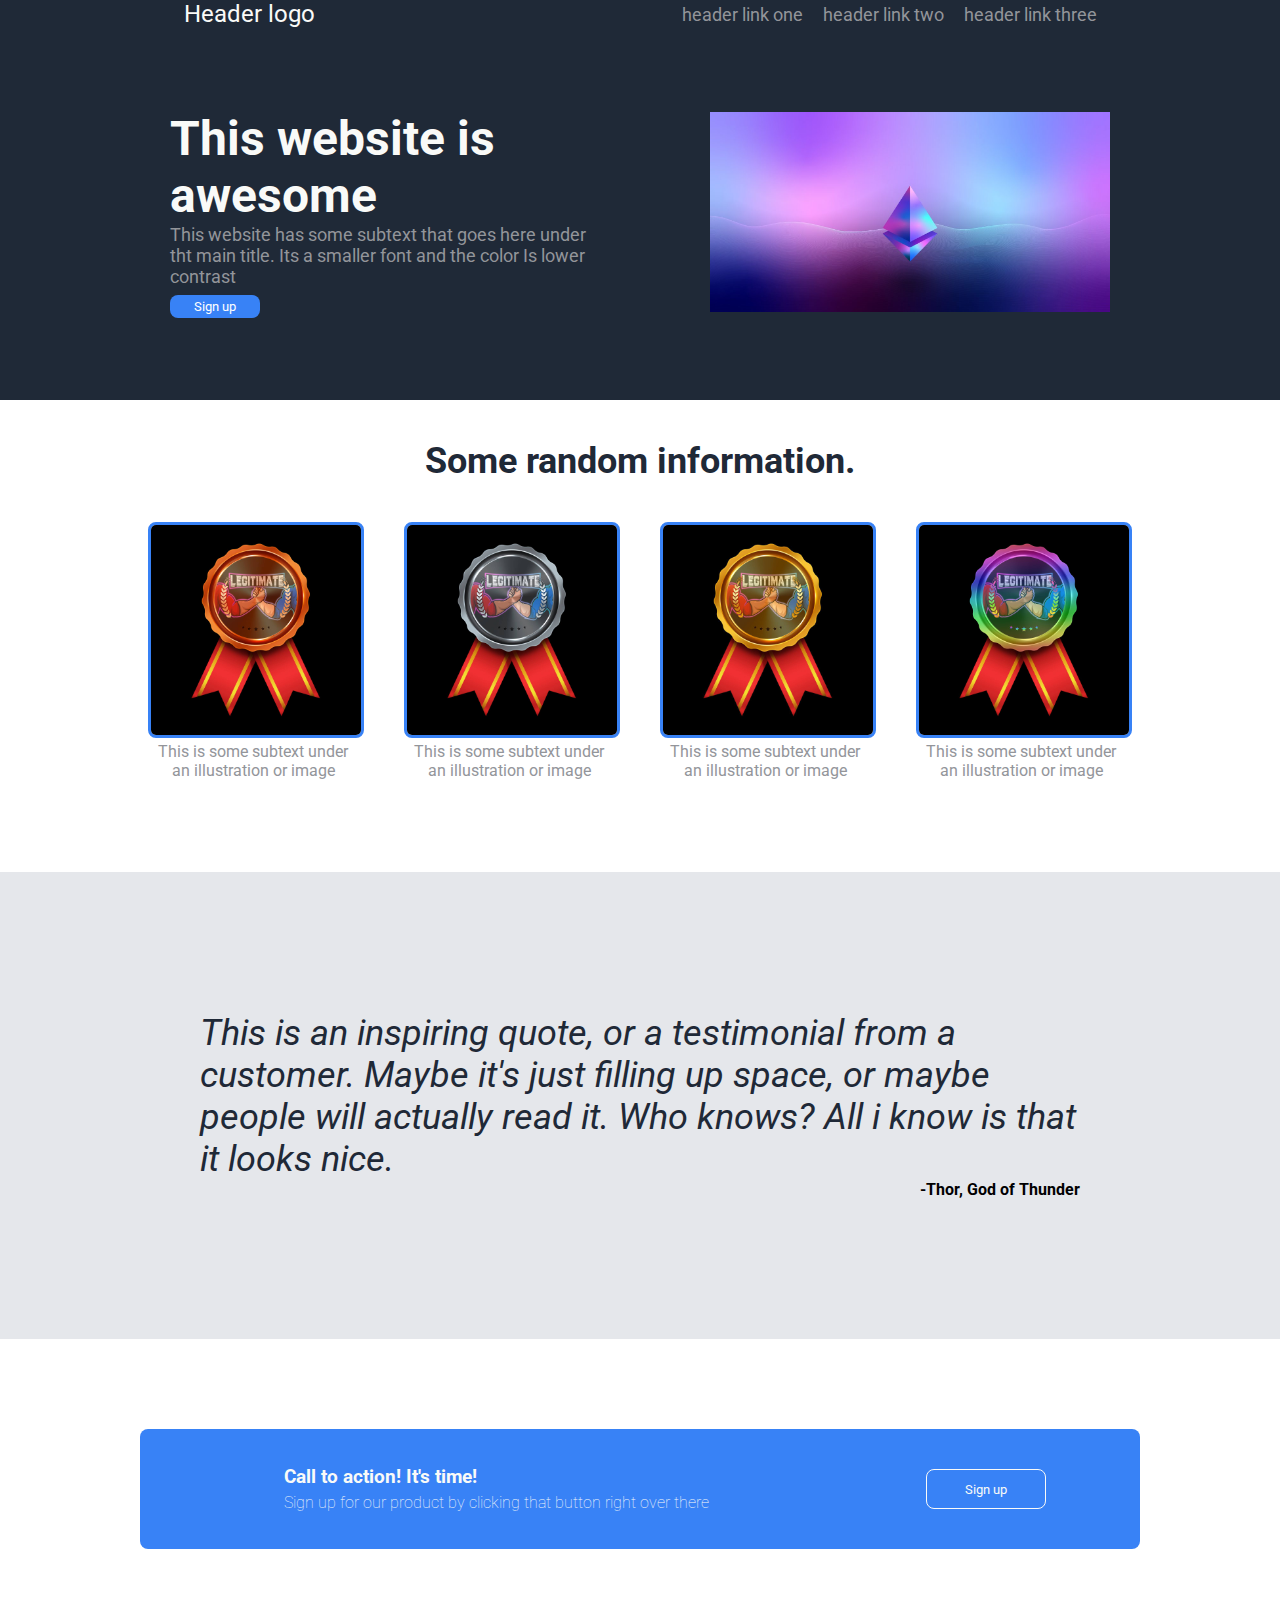
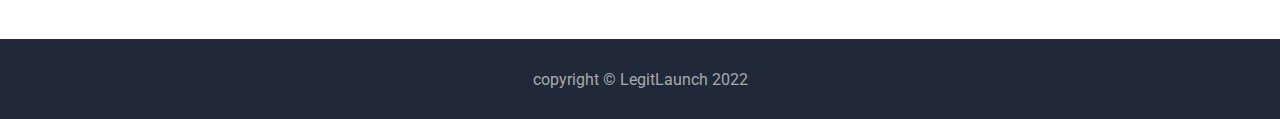
<file: index.html>
<!DOCTYPE html>
<html lang="en">
<head>
    <meta charset="UTF-8">
    <meta http-equiv="X-UA-Compatible" content="IE=edge">
    <meta name="viewport" content="width=device-width, initial-scale=1.0">
    <title>Landing Page</title>
    <link rel="stylesheet" href="styles.css">
</head>
<body>
<!--Hero section-->
  <div class="top"> 
    <div class="header">
      <div class="header-logo">Header logo</div>
      <div class="nav">
        <ul>
          <li><a href="#">header link one</a></li>
          <li><a href="#">header link two</a></li>
          <li><a href="#">header link three</a></li>
        </ul>
      </div>
    </div>
    <div class="hero">
      <div class="hero-left">  
        <div class="hero-title"> This website is awesome</div>
        <div class="hero-text">This website has some subtext that goes here under tht main title. Its a smaller font and the color Is lower contrast</div>
        <button class="sign-up-info">Sign up</button>
      </div>
      <div class="hero-right">
        <img class="hero-img" src="img/hero.jpg">
      </div>
    </div>
  </div>
  <div class="content">
<!-- div for information section -->
  <div class="info-title">Some random information.</div>  
  
  <div class="info">
      <div class="info-box">
        <img class ="info-img" src="img/bronze.jpg">
        <div class="info-text">
          This is some subtext under an illustration or image
        </div>
      </div>
      <div class="info-box">
        <img class ="info-img" src="img/silver.jpg">
        <div class="info-text">
          This is some subtext under an illustration or image
        </div>
      </div>
      <div class="info-box">
        <img class ="info-img" src="img/gold.jpg">
        <div class="info-text">
          This is some subtext under an illustration or image
        </div>
      </div>
       <div class="info-box">
        <img class ="info-img" src="img/legit.jpg">
        <div class="info-text">
          This is some subtext under an illustration or image
        </div>
      </div>
    </div>
<!-- div for quote section -->
    <div class="quote">
      <div class="quote-box">
        <div class="quote-text"><em>This is an inspiring quote, or a testimonial from a customer. Maybe it's just filling up space, or maybe people will actually read it. Who knows? All i know is that it looks nice.</em></div>
        <div class="author">-Thor, God of Thunder</div>
      </div>
    </div>
<!-- div for sign-up section that includes inner box -->
    <div class="sign-up">
      <div class="sign-up-box">
        <div class="sign-up-title"><h3>Call to action! It's time!</h3>
        <p>Sign up for our product by clicking that button right over there</p></div>
        <button class="sign-up-button">Sign up</div>
      </div>
    </div>
    <!--<button class="sign-up-button">Sign up</div> --> 
<!-- footer section at the bottom of page-->
    <div class="footer">
        <div class="copyright">copyright © LegitLaunch 2022</div>
    </div>
  </div>
</body>
</html>
</file>
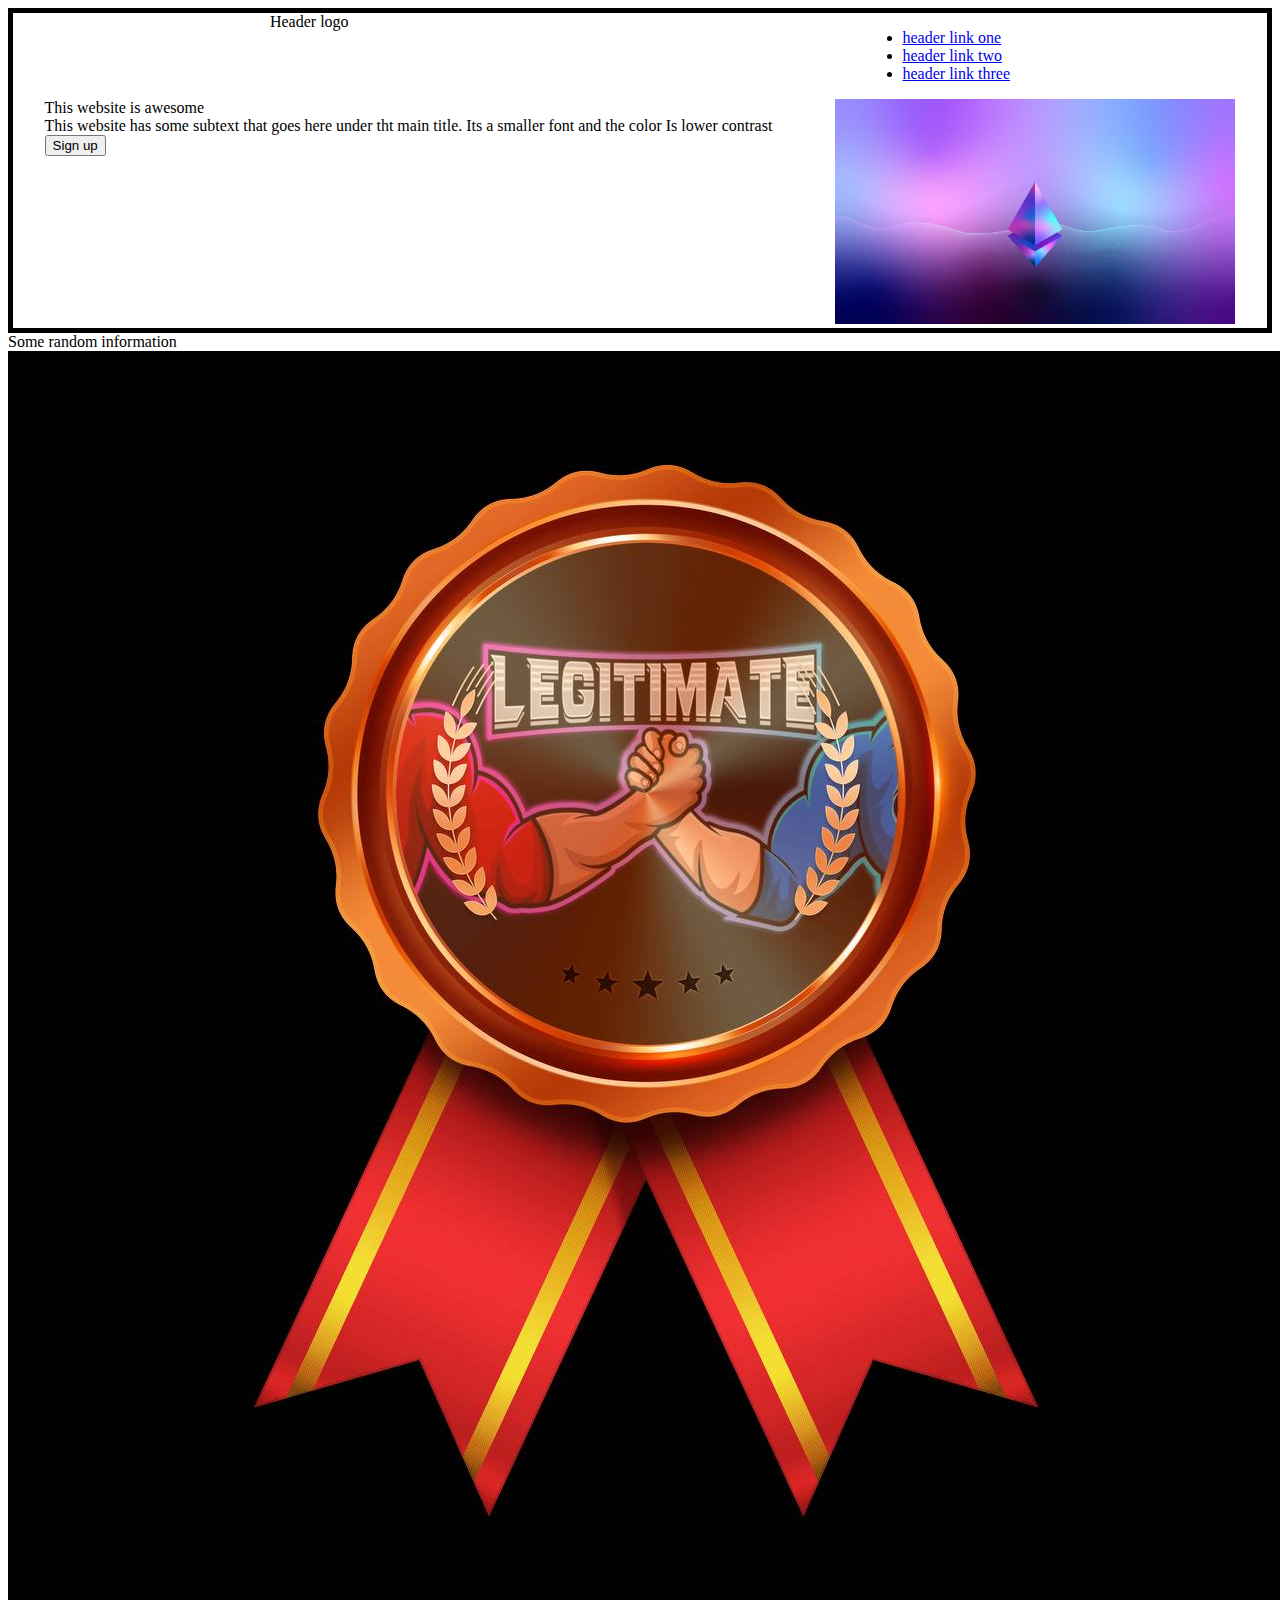
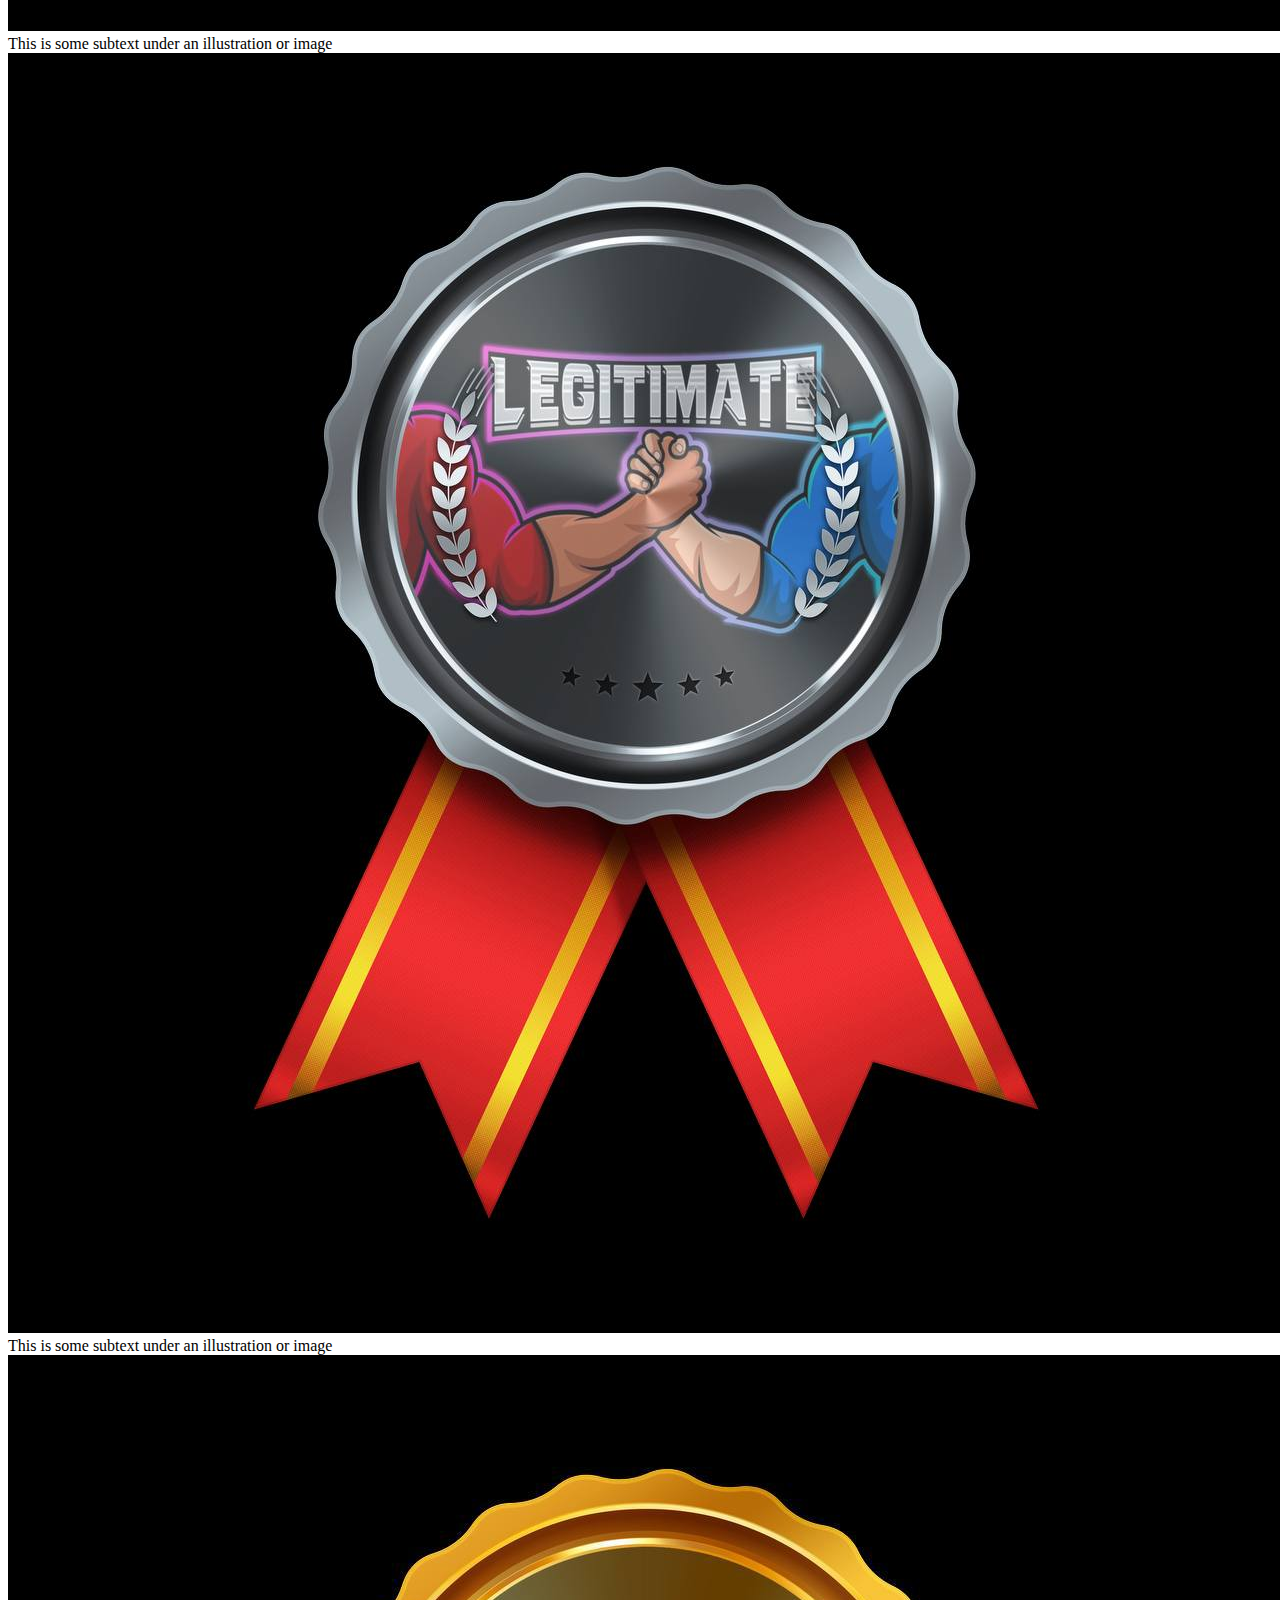
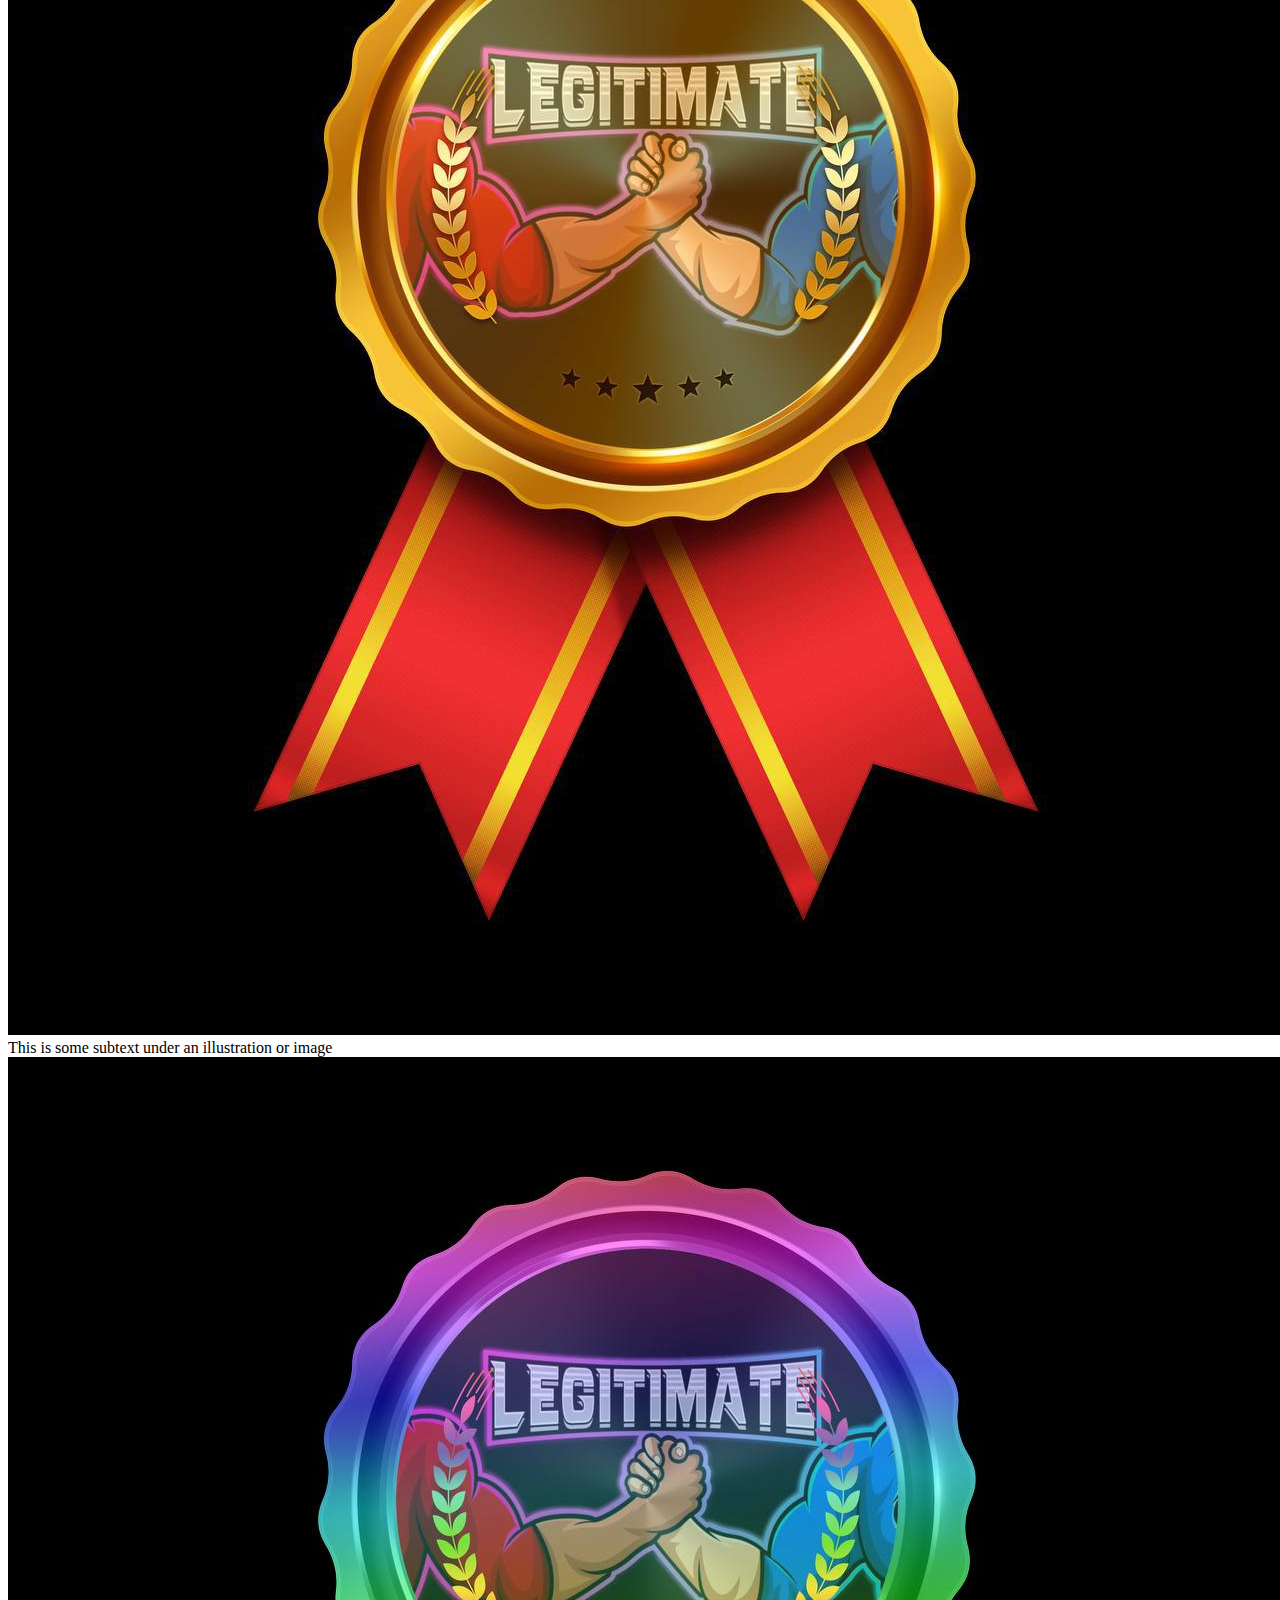
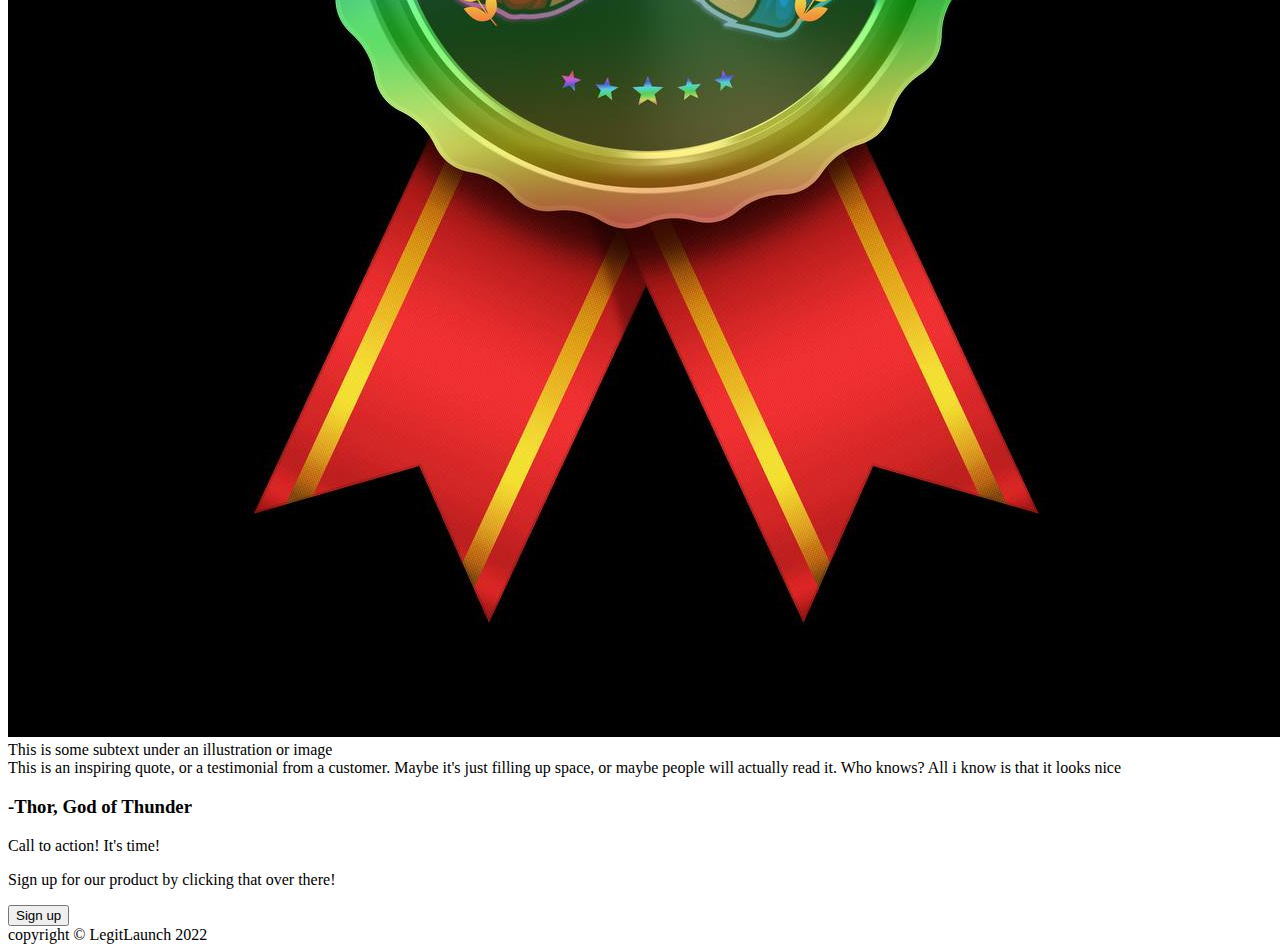
<file: index copy.html>
<!DOCTYPE html>
<html lang="en">
<head>
    <meta charset="UTF-8">
    <meta http-equiv="X-UA-Compatible" content="IE=edge">
    <meta name="viewport" content="width=device-width, initial-scale=1.0">
    <title>Landing Page</title>
    <link rel="stylesheet" href="styles copy.css">
</head>
<body>
<!--Hero section-->
  <div class="top"> 
    <div class="header">
    <div class="header-logo">Header logo</div>
    <div class="nav">
      <ul>
        <li><a href="#">header link one</a></li>
        <li><a href="#">header link two</a></li>
        <li><a href="#">header link three</a></li>
      </ul>
    </div>
    </div>
    <div class="hero">
      <div class="hero-left">  
        <div class="hero-title"> This website is awesome</div>
        <div class="hero-text">This website has some subtext that goes here under tht main title. Its a smaller font and the color Is lower contrast</div>
        <button class="hero-button">Sign up</button>
      </div>
      <div class="hero-right">
        <img class="hero-img" src="img/hero.jpg">
      </div>
    </div>
  </div>
<!-- div "content" to push footer to bottom of pge-->
  <div class="content">
<!-- div for information section -->
    <div class="info">
      <div class="info-title">Some random information</div>
      <div class="info-box">
      <img src="img/bronze.jpg">
      This is some subtext under an illustration or image</div>
      <div class="info-box">
      <img src="img/silver.jpg">  
      This is some subtext under an illustration or image</div>
      <div class="info-box">
      <img src="img/gold.jpg">  
      This is some subtext under an illustration or image</div>
      <div class="info-box">
      <img src="img/legit.jpg">  
      This is some subtext under an illustration or image</div>
    </div>
<!-- div for quote section -->
    <div class="quote">
      <div class="quote-info">This is an inspiring quote, or a testimonial from a customer. Maybe it's just filling up space, or maybe people will actually read it. Who knows? All i know is that it looks nice</div>
      <h3>-Thor, God of Thunder</h3>
    </div>
<!-- div for sign-up section that includes inner box -->
    <div class="sign-up">
      <div class="sign-up-box">
        Call to action! It's time!
        <p>Sign up for our product by clicking that over there!</p>
        <button>Sign up</button>
      </div>
    </div>
<!-- footer section at the bottom of page-->
    <div class="footer">
        copyright © LegitLaunch 2022
    </div>
  </div>
</body>
</html>
</file>
<file: styles.css>
/* Css that targets whole web page */

@import url(http://fonts.googleapis.com/css?family=Roboto:400,100,100italic,300,300ita‌​lic,400italic,500,500italic,700,700italic,900italic,900);
html, body, html * {
  font-family: 'Roboto', sans-serif;
}
body {
    margin: 0;
    padding: 0;

}
.content {
    display: flex;
    flex-direction: column;

}
.sign-up-info {
    color: white;
    background-color: #3882F6;
    padding: 4px 24px;
    border-radius: 8px;
    margin-top: 8px;
    border: none;
}
/* Css that targets whole hero section */
.hero-img {
    width: 400px;
    height: 200px;
}
.top {
    background-color: #1F2937;
    display: flex;
    flex-direction: column;
    height: 400px;
}
.header {
    display: flex;
    justify-content: space-around;
    align-items: center;

}
ul {
    display: flex;
    list-style-type: none;
    margin: 0px;
    padding: 0px;
    gap: 20px;
}
a, .hero-text {
    text-decoration: none;
    font-size: 18px;
    color: #93959a;
}
.hero-title {
    color: #F9FAF8;
    font-size: 48px;
    font-weight: bolder;
}
.header-logo {
    font-size: 24px;
    color: #F9FAF8;
}
.hero {
    display: flex;
    justify-content: space-evenly;
    align-items: center;
    flex-grow: 1;
    padding: 0 70px;
}
.hero-left {
    width: 440px;
}
/* Css that targets information section */
.info-img {
    width: 210px;
    border: 3px solid #3882F6;
    border-radius: 8px;
}
.info {
    display: flex;
    justify-content: center;
    min-height: 350px;
    gap:40px;
    flex-wrap: wrap;
    
}
.info-title {
    display: flex;
    justify-content: center;
    align-items: center;
    font-size: 36px;
    font-weight: bolder;
    color: #1F2937;
    flex-grow: 1;
    margin: 40px 0;
}
.info-text {
    text-align: center;
    width: 210px;
    color: #93959a;
   
}
/* Css that targets quote section */
.quote {
    background-color: #E5E7EB;
    display: flex;
    flex-direction: column;
    justify-content: center;
    align-items: center;
    padding: 140px 200px ;
}

.author {
    display: flex;
    justify-content: flex-end;
    font-weight: bold;
}
.quote-text{
    font-size: 36px;
    color: #1F2937;

}
/* Css that targets sign-up section */
.sign-up {
    display: flex;
    height: 300px;
    justify-content: center;
    align-items: center;
    color: #F9FAF8;
}
.sign-up-box {
    background-color: #3882F6;
    display: flex;
    justify-content: space-around;
    align-items: center;
    width: 1000px;
    height: 120px;
    border-radius: 8px;
}
.sign-up-box h3 {
    color: #F9FAF8;
    margin: 30px 0px 0px 50px;
}
.sign-up-box  p {
    color: #F9FAF8;
    font-weight: lighter;
    margin: 5px 30px 30px 50px;
}
.sign-up-button {
    width: 120px;
    height: 40px;
    border-radius: 8px;
    background-color: #3882F6;
    color: #F9FAF8;
    border: none;
    border: 1px solid #F9FAF8;
}
/* Css that targets Footer section */
.footer, .copyright {
    display: flex;
    justify-content: center;
    align-items: center;
    background-color: #1F2937;
    color: #a8aaae;
    height: 80px;
}
/*border: 5px solid black;*/
</file>
<file: styles copy.css>
.hero-img {
    width: 400px;
    height: auto;
}

.top {
    display: flex;
    flex-direction: column;
    border: 5px solid black;
}

.hero {
    display: flex;
    justify-content: space-around;
}

.header {
    display: flex;
    justify-content: space-around;
}




/*border: 5px solid black;*/
</file>
